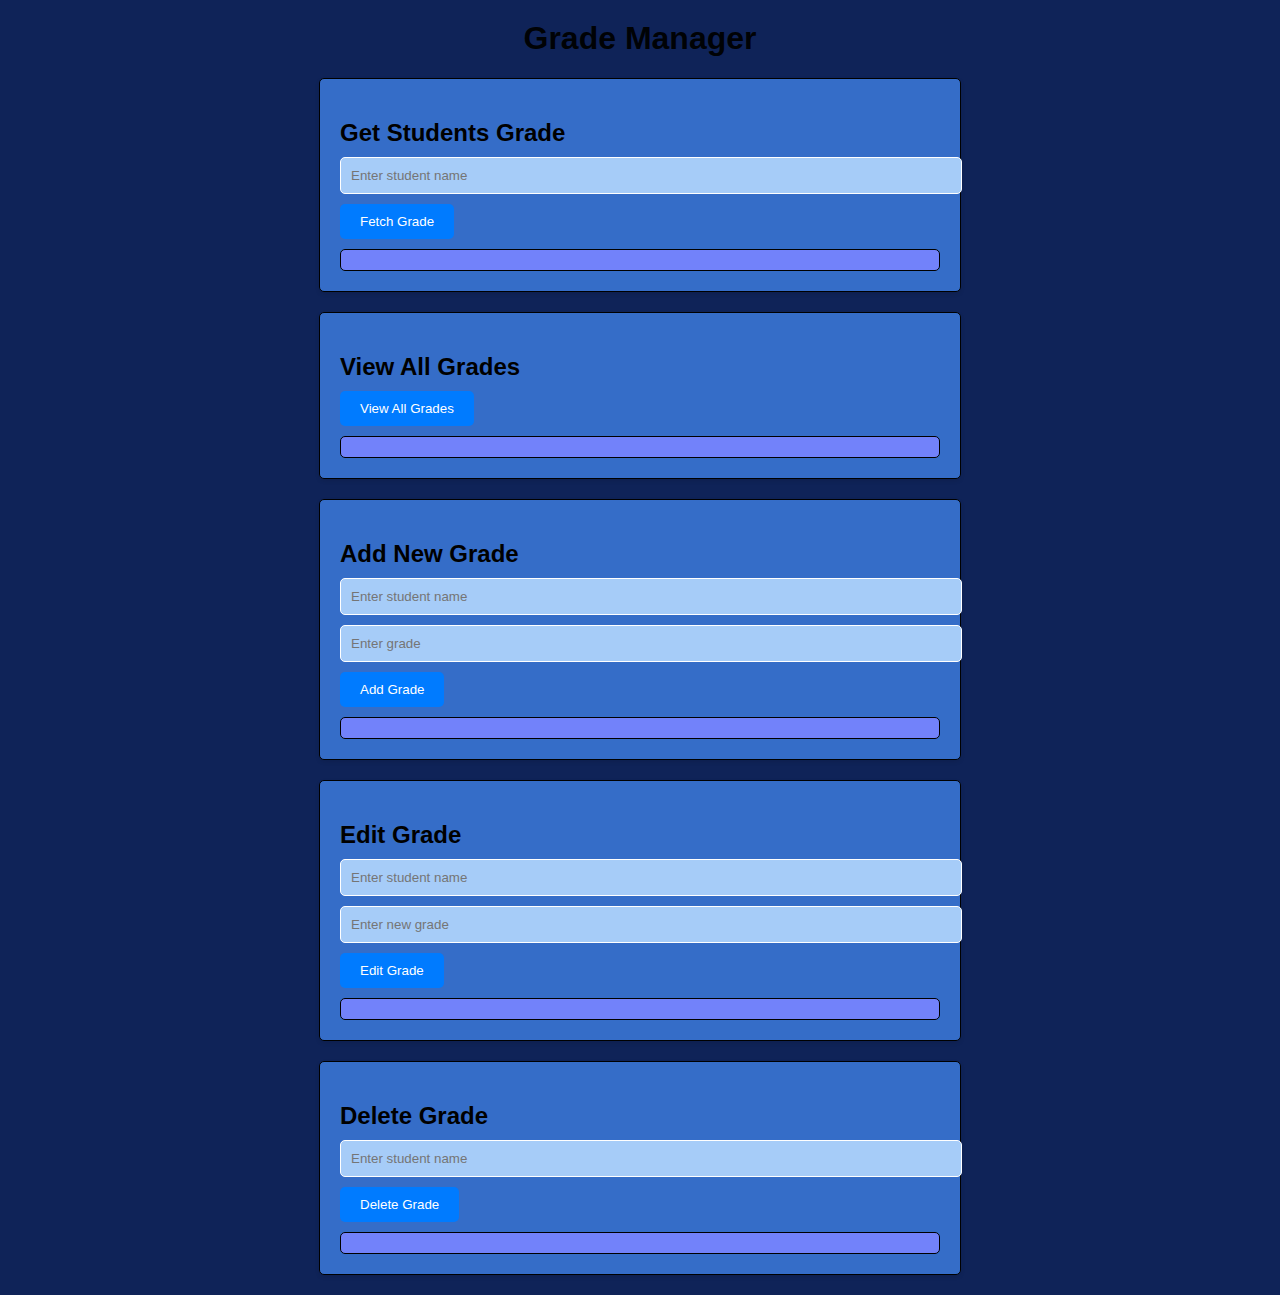
<file: Labs/Lab 5/index.html>
<!DOCTYPE html>
<html lang="en">
<head>
    <meta charset="UTF-8">
    <meta name="viewport" content="width=device-width, initial-scale=1.0">
    <title>Grade Manager</title>
    <link rel="stylesheet" href="styles.css">
</head>
<body>
    <h1>Grade Manager</h1>
    <div class="section">
        <h2>Get Students Grade</h2>
        <input type="text" id="text1" placeholder="Enter student name">
        <button onclick="getStudentGrades()">Fetch Grade</button>
        <div id="studentGrades" class="result"></div>
    </div>
    <div class="section">
        <h2>View All Grades</h2>
        <button onclick="getAllGrades()">View All Grades</button>
        <div id="grades" class="result"></div>
    </div>
    <div class="section">
        <h2>Add New Grade</h2>
        <input type="text" id="text2" placeholder="Enter student name">
        <input type="text" id="text3" placeholder="Enter grade">
        <button onclick="newStudentGrade()">Add Grade</button>
        <div id="newStudentGrade" class="result"></div>
    </div>
    <div class="section">
        <h2>Edit Grade</h2>
        <input type="text" id="text4" placeholder="Enter student name">
        <input type="text" id="text5" placeholder="Enter new grade">
        <button onclick="changeGrade()">Edit Grade</button>
        <div id="newGrade" class="result"></div>
    </div>
    <div class="section">
        <h2>Delete Grade</h2>
        <input type="text" id="text6" placeholder="Enter student name">
        <button onclick="deleteStudentGrade()">Delete Grade</button>
        <div id="deleteStudentGrade" class="result"></div>
    </div>
    <script src="scripts.js"></script>
</body>
</html>
</file>
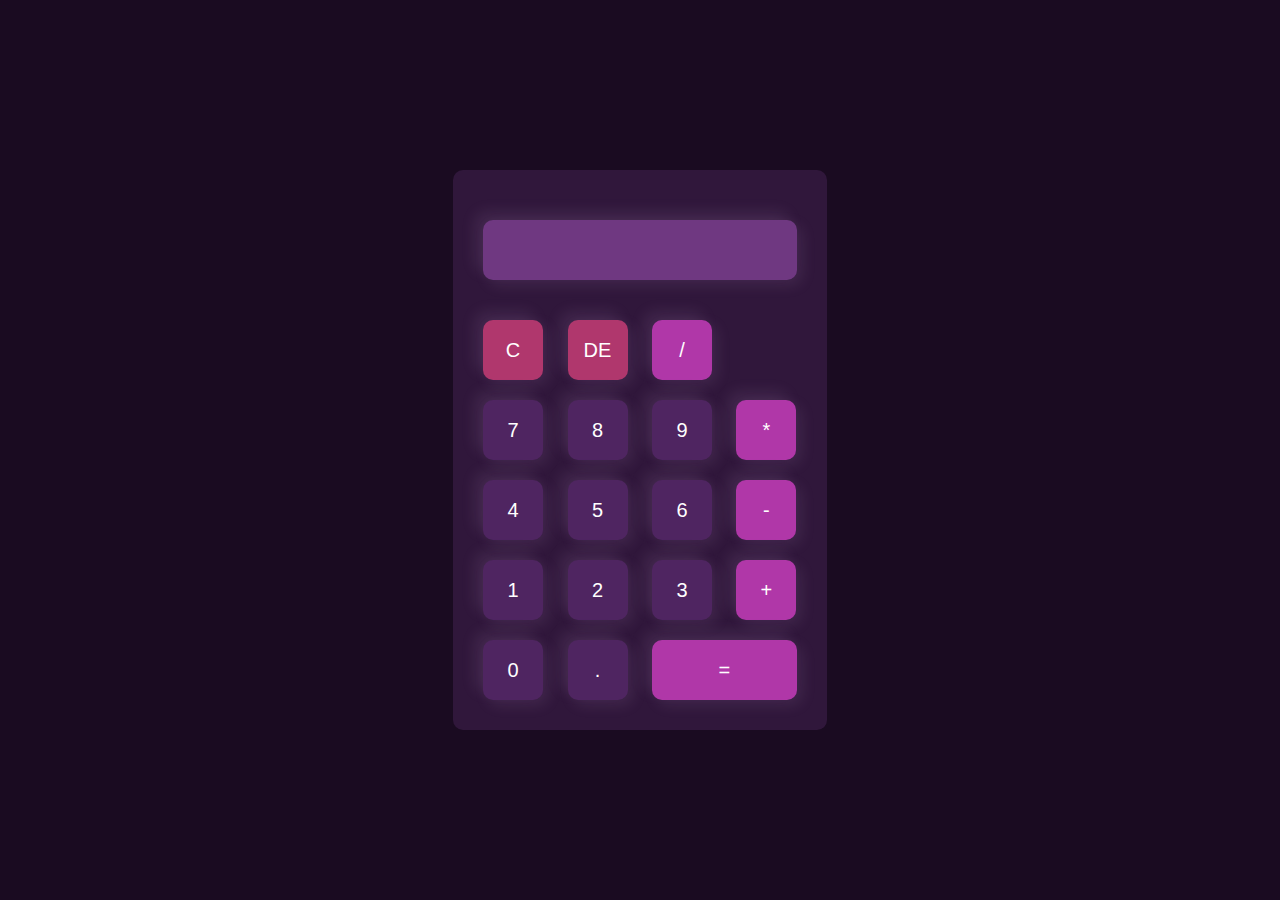
<file: Labs/Lab 3/calculator.html>
<!DOCTYPE html>
<html lang="en">
<head>
    <meta charset="UTF-8">
    <meta name="viewport" content="width=device-width, initial-scale=1.0">
    <link rel="stylesheet" href="CSS/style.css">
    <title>Calculator</title>
</head>
<body>
    <div class="container">
        <div class="calculator">
            <form>
                <div class="display">
                    <input type="text" id="display" readonly>
                </div>
                <div>
                    <input type="button" value="C" onclick="clearDisplay()" class="special">
                    <input type="button" value="DE" onclick="deleteLastCharacter()" class="special">
                    <input type="button" value="/" onclick="appendOperator('/')" class="operator" id="btnDiv">
                </div>
                <div>
                    <input type="button" value="7" onclick="appendToDisplay('7')" class="number">
                    <input type="button" value="8" onclick="appendToDisplay('8')" class="number">
                    <input type="button" value="9" onclick="appendToDisplay('9')" class="number">
                    <input type="button" value="*" onclick="appendOperator('*')" class="operator" id="btnMult">
                </div>
                <div>
                    <input type="button" value="4" onclick="appendToDisplay('4')" class="number">
                    <input type="button" value="5" onclick="appendToDisplay('5')" class="number">
                    <input type="button" value="6" onclick="appendToDisplay('6')" class="number">
                    <input type="button" value="-" onclick="appendOperator('-')" class="operator" id="btnSub">
                </div>
                <div>
                    <input type="button" value="1" onclick="appendToDisplay('1')" class="number">
                    <input type="button" value="2" onclick="appendToDisplay('2')" class="number">
                    <input type="button" value="3" onclick="appendToDisplay('3')" class="number">
                    <input type="button" value="+" onclick="appendOperator('+')" class="operator" id="btnAdd">
                </div>
                <div>
                    <input type="button" value="0" onclick="appendToDisplay('0')" class="number">
                    <input type="button" value="." onclick="appendDecimal()" class="number">
                    <input type="button" value="=" onclick="calculateResult()" class="equal" id="btnEqual">
                </div>
            </form>
        </div>
    </div>
    <script src="calculator.js"></script>
</body>
</html>
</file>
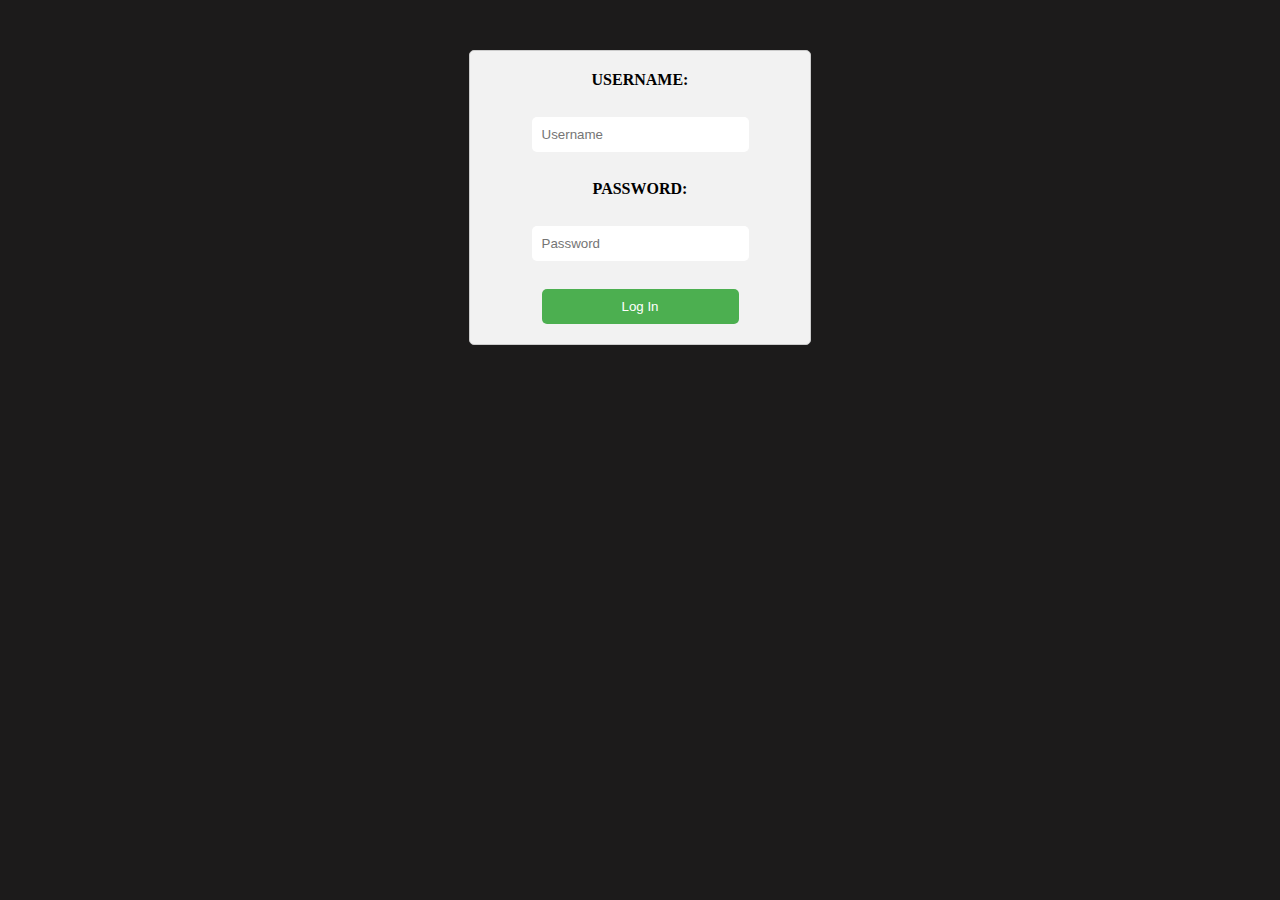
<file: Projects/website2/templates/login.html>
<!DOCTYPE html>
<html lang='en'>
    <head>
        <title>Log In</title>
        <link href="../static/login.css" rel="stylesheet">
        <script src="https://ajax.googleapis.com/ajax/libs/jquery/3.5.1/jquery.min.js"></script>
    </head>
    <body>
        <div class="login">
            <form>
                <label for="user_name">USERNAME:</label><br>
                <input type="text" id="user_name" name="user_name" placeholder="Username"><br>
                <label for="password">PASSWORD:</label><br>
                <input type="password" id="password" name="password" placeholder="Password"><br>
                <button type="button" id = "loginbutton">Log In</button>
                <script src="../static/script.js"></script>
            </form>
        </div>
    </body>
</html>
</file>
<file: Labs/Lab 5/styles.css>
body {
    font-family: Arial, sans-serif;
    background-color: #0f2358;
    margin: 0;
    padding: 0;
}

h1 {
    text-align: center;
    margin-top: 20px;
    color: #000000f4;
}

.section {
    background-color: #356dc8;
    border: 1px solid #000000;
    border-radius: 5px;
    padding: 20px;
    margin: 20px auto;
    max-width: 600px;
    box-shadow: 0 2px 4px rgba(0, 0, 0, 0.1);
}

h2 {
    font-size: 24px;
    margin-bottom: 10px;
    color: #000000;
}

input[type="text"] {
    width: 100%;
    padding: 10px;
    margin-bottom: 10px;
    border: 1px solid #ffffff;
    border-radius: 5px;
    color: rgb(0, 0, 0);
    background-color: #a6ccf8;
}

button {
    display: inline-block;
    background-color: #007BFF;
    color: #ffffff;
    padding: 10px 20px;
    border: none;
    border-radius: 5px;
    cursor: pointer;
}

.result {
    margin-top: 10px;
    padding: 10px;
    border: 1px solid #000000;
    border-radius: 5px;
    background-color: #7282fa;
}

.error {
    color: red;
    font-weight: bold;
}
</file>
<file: Labs/Lab 3/CSS/style.css>
*{
    margin: 0;
    padding: 0;
    font-family: 'Poppins', sans-serif;
    box-sizing: border-box;
}

.container{
    width: 100%;
    height: 100vh;
    background: #1a0b21;
    display: flex;
    align-items: center;
    justify-content: center;
}

.calculator{ /* the background of the webpage excluding the calculator */
    background: #30173b;
    padding: 20px;
    border-radius: 10px;
}

.calculator form input{
    border: 0;
    outline: 0;
    width: 60px;
    height: 60px;
    border-radius: 10px;
    box-shadow: -8px -8px 15px rgba(222, 185, 240, 0.1),5px 5px 15px rgba(222, 185, 240, 0.1);
    background: #4f2561;
    font-size: 20px;
    color:#fff;
    cursor: pointer;
    margin: 10px;
}
.calculator form input.operator.highlight {
    background: #ffcc00;
    color: #000;
}

/* Add this to highlight the operator when it is active */
.calculator form input.operator.active {
    background: #ffcc00;
    color: #000;
}

.calculator form input.number{
    border: 0;
    outline: 0;
    width: 60px;
    height: 60px;
    border-radius: 10px;
    box-shadow: -8px -8px 15px rgba(222, 185, 240, 0.1),5px 5px 15px rgba(222, 185, 240, 0.1);
    background: #4f2561;
    font-size: 20px;
    color:#fff;
    cursor: pointer;
    margin: 10px;
}

.calculator form input.special{
    border: 0;
    outline: 0;
    width: 60px;
    height: 60px;
    border-radius: 10px;
    box-shadow: -8px -8px 15px rgba(222, 185, 240, 0.1),5px 5px 15px rgba(222, 185, 240, 0.1);
    background: #b0376d;
    font-size: 20px;
    color:#fff;
    cursor: pointer;
    margin: 10px;
}

.calculator form input.operator{
    border: 0;
    outline: 0;
    width: 60px;
    height: 60px;
    border-radius: 10px;
    box-shadow: -8px -8px 15px rgba(222, 185, 240, 0.1),5px 5px 15px rgba(222, 185, 240, 0.1);
    background: #b037a8;
    font-size: 20px;
    color:#fff;
    cursor: pointer;
    margin: 10px;
}

.calculator form input.equal{
    border: 0;
    outline: 0;
    width: 145px;
    height: 60px;
    border-radius: 10px;
    box-shadow: -8px -8px 15px rgba(222, 185, 240, 0.1),5px 5px 15px rgba(222, 185, 240, 0.1);
    background: #b037a8;
    font-size: 20px;
    color:#fff;
    cursor: pointer;
    margin: 10px;
}

.calculator form input:hover {
    background: #6f3881; /* highlights the buttons when the cursor hovers over them*/
}

form .display{
    display: flex;
    justify-content: flex-end;
    margin: 20px 0;
}

form .display input{
    text-align: right;
    flex: 1;
    font-size: 45px;
    box-shadow: -8px -8px 15px rgba(222, 185, 240, 0.1),5px 5px 15px rgba(222, 185, 240, 0.1);
    background:#6f3881;
}


form input.equal{
    width: 145px;
    color:#af00ff;
}

form input.operator{
    color:#af00ff;
}

form input.special{
    color: black;
}
</file>
<file: Projects/website2/static/login.css>
body{
  background-color: rgb(28, 27, 27);
}
.login {
  display: flex;
  flex-direction: column;
  align-items: center;
  justify-content: center;
  margin: 50px auto;
  width: 300px;
  background-color: #f2f2f2;
  border: 1px solid #ccc;
  padding: 20px;
  border-radius: 5px;
}

.login form {
  display: flex;
  flex-direction: column;
  align-items: center;
  justify-content: center;
}

.login label {
  margin-bottom: 10px;
  font-weight: bold;
}

.login input[type="text"],
.login input[type="password"] {
  padding: 10px;
  border: none;
  border-radius: 5px;
  margin-bottom: 10px;
  width: 100%;
}

.login button {
  background-color: #4CAF50;
  color: white;
  border: none;
  border-radius: 5px;
  padding: 10px;
  cursor: pointer;
  width: 100%;
  animation-duration: 1s;
  animation-fill-mode: forwards;
}

.login button:hover {
  animation-name: button-color-change;
}

@keyframes button-color-change {
  from {
    background-color: #4CAF50;
  }
  to {
    background-color: #3e8e41;
  }
}
</file>
